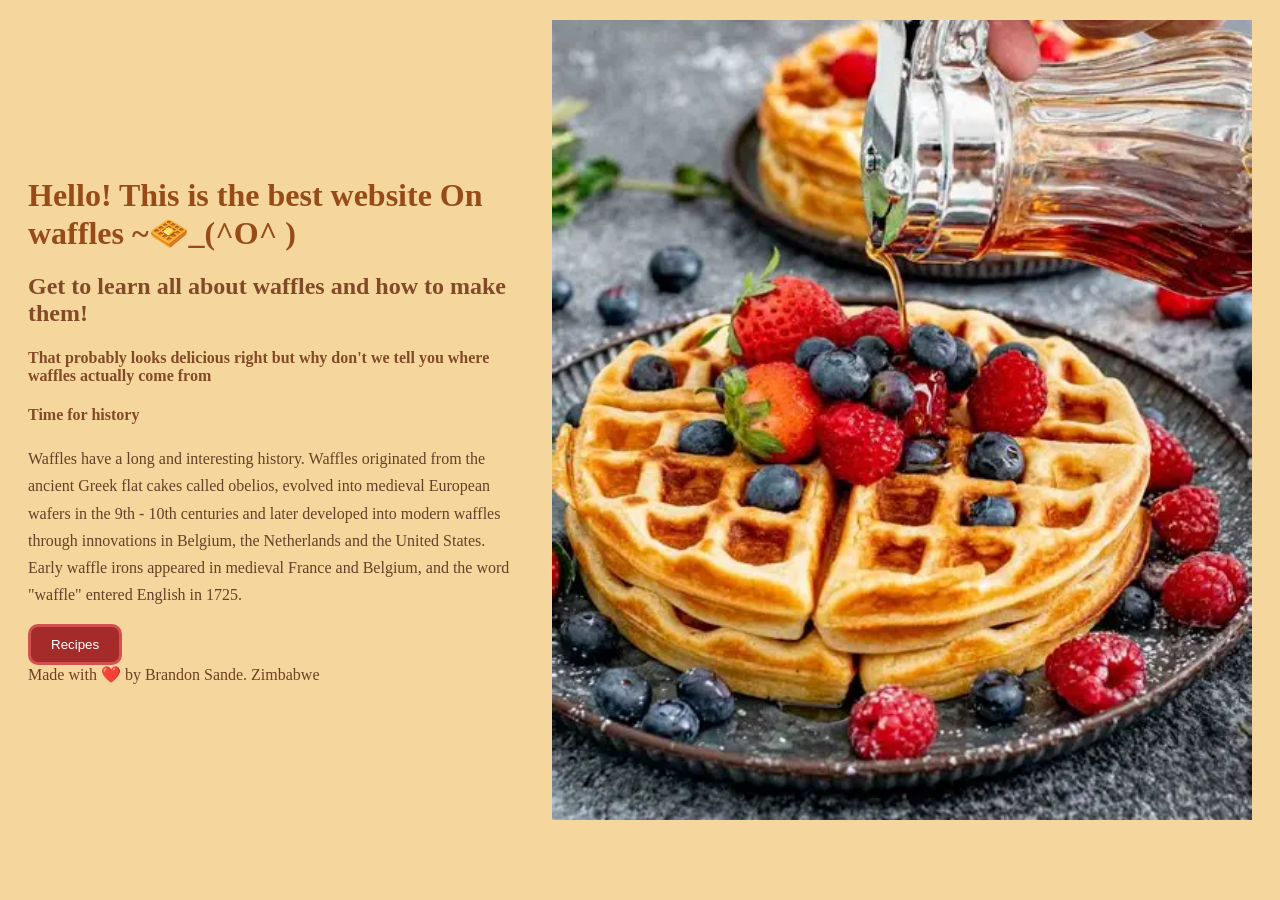
<file: index.html>
<!doctype html>
<html lang="en">
    <head>
        <title>Waffle Project</title>
        <link href="style.css" rel="stylesheet">

    </head>

    <body>



        <div class="waffle-container">

            <div class="waffle-text">
            <h1>Hello! This is the best website On waffles ~🧇_(^O^ )</h1>
            <h2>Get to learn all about waffles and how to make them!</h2>
            <h4>That probably looks delicious right but why don't we tell you where waffles actually come from</h4>

                <h4>Time for history</h4>

                <p>
                Waffles have a long and interesting history.
                Waffles originated from the ancient Greek flat cakes
                called obelios, evolved into medieval European wafers
                in the 9th - 10th centuries and later developed into
                modern waffles through innovations in Belgium,
                the Netherlands and the United States. Early waffle
                irons appeared in medieval France and Belgium, and
                the word "waffle" entered English in 1725.
                </p>

                <button id="Recipes">Recipes</button>
        <footer>
            Made with ❤️ by Brandon Sande. Zimbabwe
        </footer>
            </div>

            <img id="waffle1" src="image.png"
            alt="Waffle Image" width="500" height="500">

        </div>

       

        <script src="index.js"></script>

    </body>
</html>
</file>
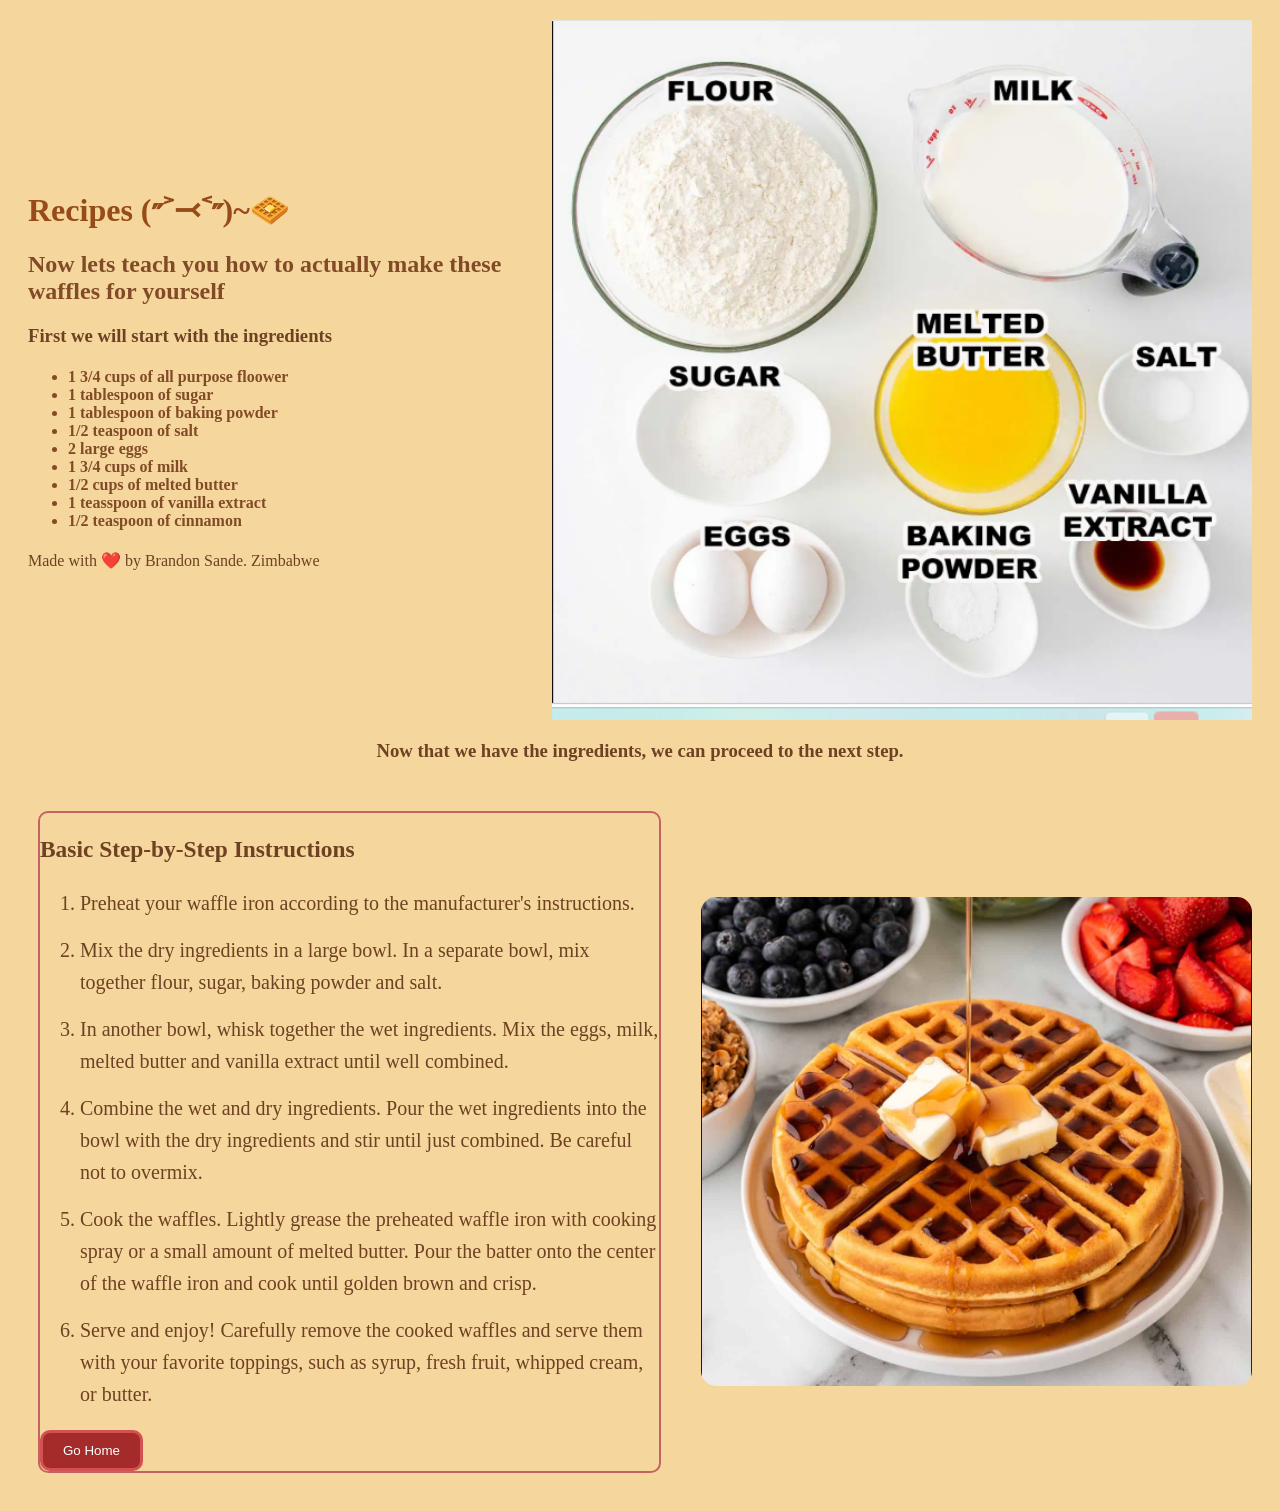
<file: Recipe's.html>
<!doctype html>
<html lang="en">
    <head>
        <title>Waffle Project</title>
        <link href="style.css" rel="stylesheet">

    </head>

    <body>



        <div class="waffle-container">

            <div class="waffle-text">
            <h1>Recipes (˶˃⤙˂˶)~🧇</h1>

             <h2>Now lets teach you how to actually make these waffles for yourself</h2>
             <h3>First we will start with the ingredients</h3>
             <h4>
            <ul>
                <li>1 3/4 cups of all purpose floower</li>
                <li>1 tablespoon of sugar</li>
                <li>1 tablespoon of baking powder</li>
                <li>1/2 teaspoon of salt</li>
                <li>2 large eggs</li>
                <li>1 3/4 cups of milk</li>
                <li>1/2 cups of melted butter</li>
                <li>1 teasspoon of vanilla extract</li>
                <li>1/2 teaspoon of cinnamon</li>
            </ul>
        </h4>
        <footer>
            Made with ❤️ by Brandon Sande. Zimbabwe
        </footer>
            </div>
<img src="image3.png" alt = "waffle ingredients" resize = "true" width = "700" height = "700">
        </div>

<center>
    <h3>Now that we have the ingredients, we can proceed to the next step.</h3>
</center>

<div class="steps-container">

    <div class="steps">
        <h3>Basic Step-by-Step Instructions</h3>
    <ol>
            <li>Preheat your waffle iron according to the manufacturer's instructions.</li>
            <li>Mix the dry ingredients in a large bowl. In a separate bowl, mix together flour, sugar, baking powder and salt.</li>
            <li>In another bowl, whisk together the wet ingredients. Mix the eggs, milk, melted butter and vanilla extract until well combined.</li>
            <li>Combine the wet and dry ingredients. Pour the wet ingredients into the bowl with the dry ingredients and stir until just combined. Be careful not to overmix.</li>
            <li>Cook the waffles. Lightly grease the preheated waffle iron with cooking spray or a small amount of melted butter. Pour the batter onto the center of the waffle iron and cook until golden brown and crisp.</li>
            <li>Serve and enjoy! Carefully remove the cooked waffles and serve them with your favorite toppings, such as syrup, fresh fruit, whipped cream, or butter.</li>
        </ol>
        <a href="index.html">
    <button>Go Home</button>
</a>
    </div>
    <img src="image4.png" alt="Waffle image" width="700" height="700">

</div>

</body>
</html>
</file>
<file: style.css>
body{
    background-color:rgb(245, 214, 156)
}
button{
    background-color:brown;
    color:white;
    border-radius:10px;
    font: size 20px;
    border: 3px solid rgb(211, 81, 81);
    text-align:center;
    display: inline-block;
    padding: 10px 20px;
}
button:hover{
    background-color: lightblue;
}

.steps{
    border: 2px solid rgb(196, 99, 99);
    border-radius: 10px;
    font-size: 20px;
    box-sizing: border-box;
    margin: 10px;
    width: 50%;
}

.heading{
    text-align: center;
    font-size: 30px;
    color: rgb(196, 99, 99);
}


 body {
font-family: Georgia, serif;
 color: rgb(110, 65, 35);
            }

 h1 {
    font-family: Georgia, serif;
    color: rgb(150, 75, 25);
    }

 h2, h4 {
 font-family: Georgia, serif;
 color: rgb(130, 75, 40);
            }
h4 {
 text-decoration-style: wavy;
 text-decoration-color: rgb(130, 75, 40);
  text-decoration-thickness: 3px;
  }

 p {
     font-family: Georgia, serif;
      color: rgb(100, 65, 40);
     line-height: 1.7;
  }

.waffle-container {
   display: flex;
    flex-direction: row;
  align-items: center;
    gap: 30px;
    margin: 20px;
     }

.waffle-text {
                flex: 1;
            }

#waffle1 {
                width: 700px;
                height: 800px;
                object-fit: cover;
                flex-shrink: 0;
            }

.steps-container {
    display: flex;
    align-items: center;
    justify-content: space-between;
    gap: 30px;
    padding: 20px;
}

.steps {
    flex: 1;
    text-align: left;
}

.steps-container img {
    width: 45%;
    height: auto;
    object-fit: cover;
    border-radius: 15px;
}

.steps ol li {
    margin-bottom: 15px;
    line-height: 1.6;
}
</file>
